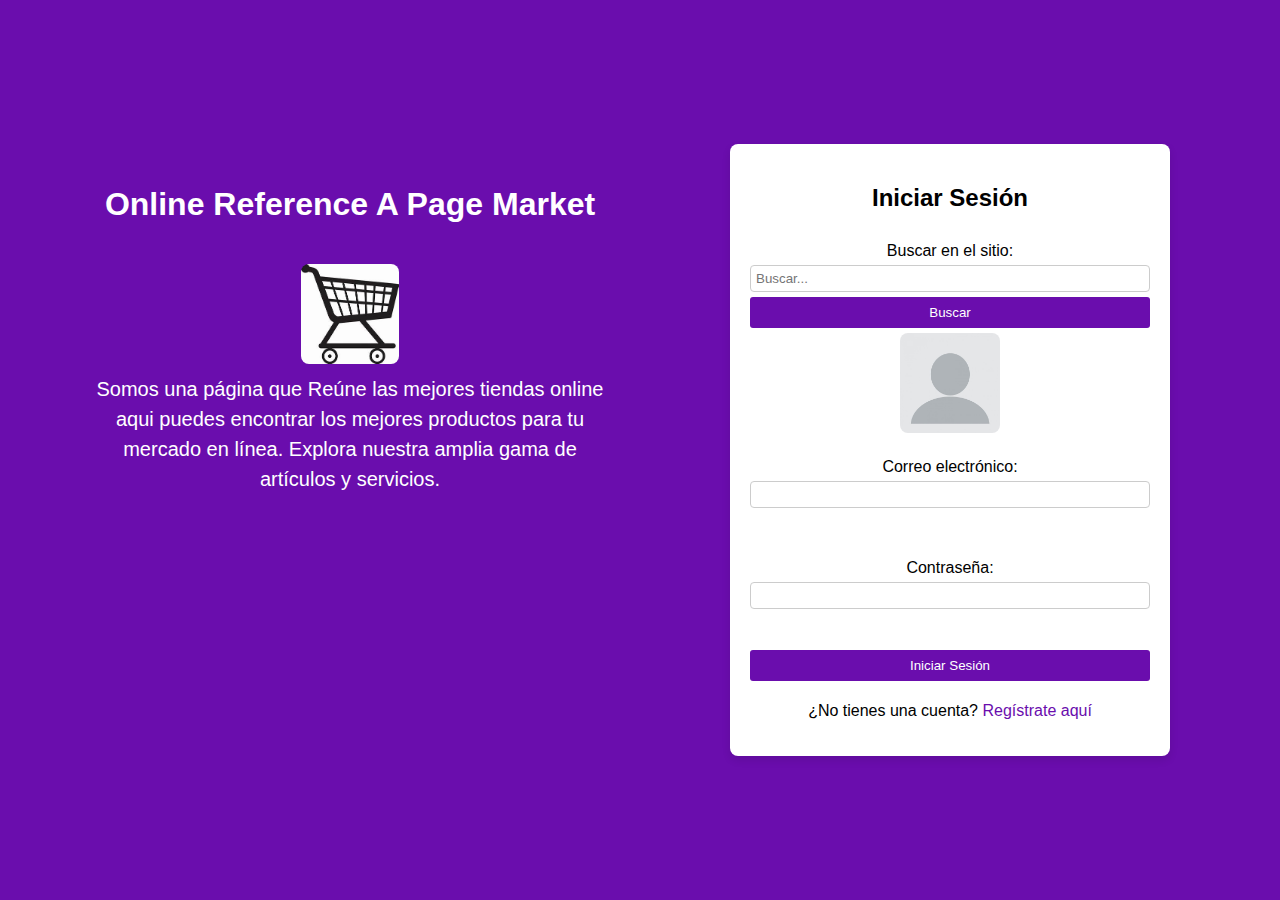
<file: index.html>
<!DOCTYPE html>
<html lang="es">
<head>
    <meta charset="UTF-8">
    <meta name="viewport" content="width=device-width, initial-scale=1.0">
    <title>ORAPM</title>
    <link rel="stylesheet" href="styles.css">
</head>
<body>
    <!-- Contenedor principal -->
    <div class="main-container">
        <!-- Contenedor para el título y la imagen del sticker -->
        <div class="left-side">
            <h1>Online Reference A Page Market</h1>
            <div class="image-container sticker">
                <img src="OIP.jpeg" alt="Imagen del sticker" id="exampleImage">
            </div>
            <!-- Descripción de la imagen -->
            <p class="description">Somos una página que Reúne las mejores tiendas online  aqui puedes encontrar los mejores productos para tu mercado en línea. Explora nuestra amplia gama de artículos y servicios.</p>
        </div>

        <!-- Contenedor del formulario de inicio de sesión -->
        <div class="right-side">
            <div class="container">
                <h2>Iniciar Sesión</h2>

                <!-- Buscador -->
                <form id="searchForm">
                    <label for="search">Buscar en el sitio:</label>
                    <input type="text" id="search" name="search" placeholder="Buscar...">
                    <input type="submit" value="Buscar">
                </form>

                <!-- Espacio para la imagen de perfil -->
                <div class="image-container profile">
                    <img src="blank-profile-picture-973460_1280-768x768.jpg" alt="Imagen de perfil" id="exampleImage">
                </div>

                <!-- Formulario de inicio de sesión -->
                <form id="loginForm">
                    <label for="email">Correo electrónico:</label>
                    <input type="email" id="email" name="email" required><br><br>

                    <label for="password">Contraseña:</label>
                    <input type="password" id="password" name="password" required><br><br>

                    <input type="submit" value="Iniciar Sesión">
                </form>

                <p>¿No tienes una cuenta? <a href="Login.html">Regístrate aquí</a></p>
            </div>
        </div>
    </div>

    <script src="backend.js"></script>
</body>
</html>
</file>
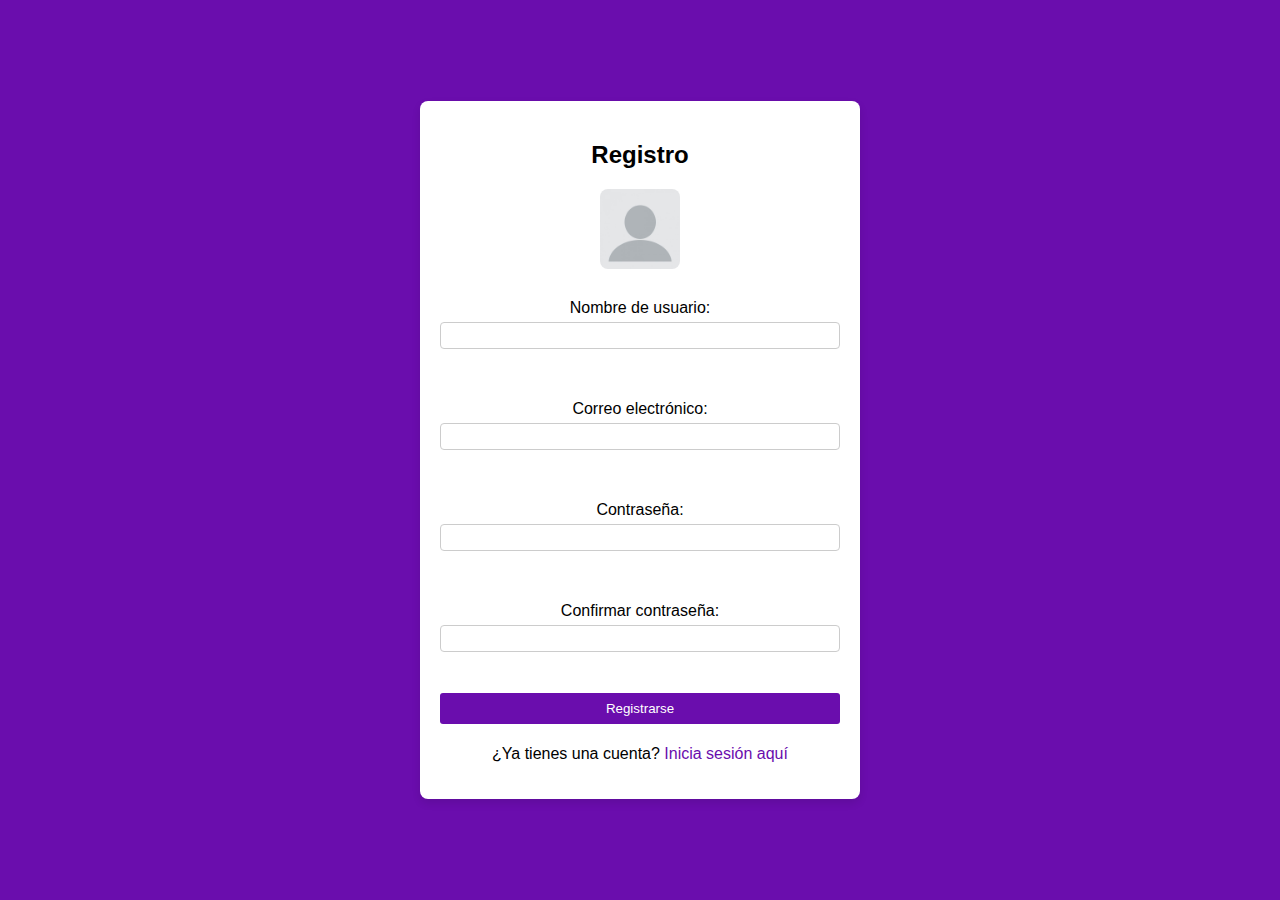
<file: Login.html>
<!DOCTYPE html>
<html lang="es">
<head>
    <meta charset="UTF-8">
    <meta name="viewport" content="width=device-width, initial-scale=1.0">
    <title>Registro</title>
    <link rel="stylesheet" href="styles.css">
</head>
<body>
    <div class="container">
        <h2>Registro</h2>

        <!-- Espacio para la imagen -->
        <div class="image-container registro-image-container">
            <img src="blank-profile-picture-973460_1280-768x768.jpg" alt="Imagen de ejemplo" class="registro-image">
        </div>

        <!-- Formulario de registro -->
        <form id="registerForm">
            <label for="username">Nombre de usuario:</label>
            <input type="text" id="username" name="username" required><br><br>

            <label for="email">Correo electrónico:</label>
            <input type="email" id="email" name="email" required><br><br>

            <label for="password">Contraseña:</label>
            <input type="password" id="password" name="password" required><br><br>

            <label for="confirmPassword">Confirmar contraseña:</label>
            <input type="password" id="confirmPassword" name="confirmPassword" required><br><br>

            <input type="submit" value="Registrarse">
        </form>

        <p>¿Ya tienes una cuenta? <a href="index.html">Inicia sesión aquí</a></p>
    </div>

    <script src="backend.js"></script>
</body>
</html>
</file>
<file: styles.css>
/* Estilos generales */
body {
    font-family: Arial, sans-serif;
    background-color: #6a0dad; /* Fondo morado */
    color: #fff; /* Texto blanco para contraste */
    margin: 0;
    padding: 0;
    display: flex;
    justify-content: center;
    align-items: center;
    height: 100vh;
    overflow: hidden; /* Evita que se muestre el scroll */
}

/* Contenedor principal */
.main-container {
    display: flex;
    flex-direction: row;
    width: 100%;
    max-width: 1200px; /* Tamaño máximo del contenedor principal */
}

/* Contenedor del lado izquierdo */
.left-side {
    flex: 1;
    padding: 20px;
    display: flex;
    flex-direction: column;
    align-items: center;
}

/* Contenedor del lado derecho */
.right-side {
    flex: 1;
    display: flex;
    justify-content: center;
    align-items: center;
}

/* Contenedor del formulario */
.container {
    background-color: #fff;
    color: #000;
    border-radius: 8px;
    padding: 20px;
    box-shadow: 0 4px 8px rgba(0, 0, 0, 0.1);
    width: 100%;
    max-width: 400px;
    text-align: center;
}

/* Contenedor de la imagen del sticker */
.sticker {
    margin-top: 20px;
    display: flex;
    justify-content: center;
    align-items: center;
    height: auto;
}

/* Imagen del sticker */
.sticker img {
    width: auto; /* Ajusta la imagen al ancho del contenedor */
    height: 100px; /* Ajusta la altura al contenedor */
    max-width: 100%; /* Asegura que la imagen no exceda el contenedor */
    object-fit: contain; /* Ajusta sin recortar */
    border-radius: 8px;
}

/* Contenedor de la imagen de perfil */
.profile {
    margin-bottom: 10px;
    display: flex;
    justify-content: center;
    align-items: center;
    height: 100px;
    overflow: hidden;
}

/* Imagen de perfil */
.profile img {
    width: auto; /* Ajusta la imagen al ancho del contenedor */
    height: 100%; /* Ajusta la altura al contenedor */
    max-width: 100%; /* Asegura que la imagen no exceda el contenedor */
    object-fit: contain; /* Ajusta sin recortar */
    border-radius: 8px;
}

/* Formularios */
form {
    display: flex;
    flex-direction: column;
    margin-top: 15px;
}

/* Etiquetas de los formularios */
label {
    margin: 10px 0 5px;
}

/* Campos de entrada */
input {
    padding: 5px;
    margin-bottom: 5px;
    border: 1px solid #ccc;
    border-radius: 4px;
}

/* Botones y campos de enviar */
button, input[type="submit"] {
    padding: 8px;
    background-color: #6a0dad;
    border: none;
    color: #fff;
    border-radius: 3px;
    cursor: pointer;
}

/* Efecto hover en los botones */
button:hover, input[type="submit"]:hover {
    background-color: #5b0a8a;
}

/* Enlace de registro o login */
a {
    color: #6a0dad;
    text-decoration: none;
}

a:hover {
    text-decoration: underline;
}

/* Estilos específicos para la página de registro */
.registro-image-container {
    display: flex;
    justify-content: center;
    align-items: center;
    margin-bottom: 20px; /* Espacio debajo de la imagen */
}

/* Imagen específica para la página de registro */
.registro-image-container img {
    width: auto; /* Ajusta la imagen al ancho del contenedor */
    height: 80px; /* Ajusta la altura de la imagen */
    max-width: 100%; /* Asegura que la imagen no exceda el contenedor */
    object-fit: contain; /* Ajusta sin recortar */
    border-radius: 8px;
}

/* Estilos para la descripción */
.description {
    margin-top: 10px;
    font-size: 20px; /* Aumenta el tamaño de la fuente */
    color: #fff; /* Color de texto para contraste */
    text-align: center; /* Centra el texto */
    max-width: 90%; /* Ajusta el ancho máximo para que no se expanda demasiado */
    line-height: 1.5; /* Mejora la legibilidad del texto */
    margin-left: auto; /* Centra horizontalmente dentro del contenedor */
    margin-right: auto; /* Centra horizontalmente dentro del contenedor */
}
</file>
